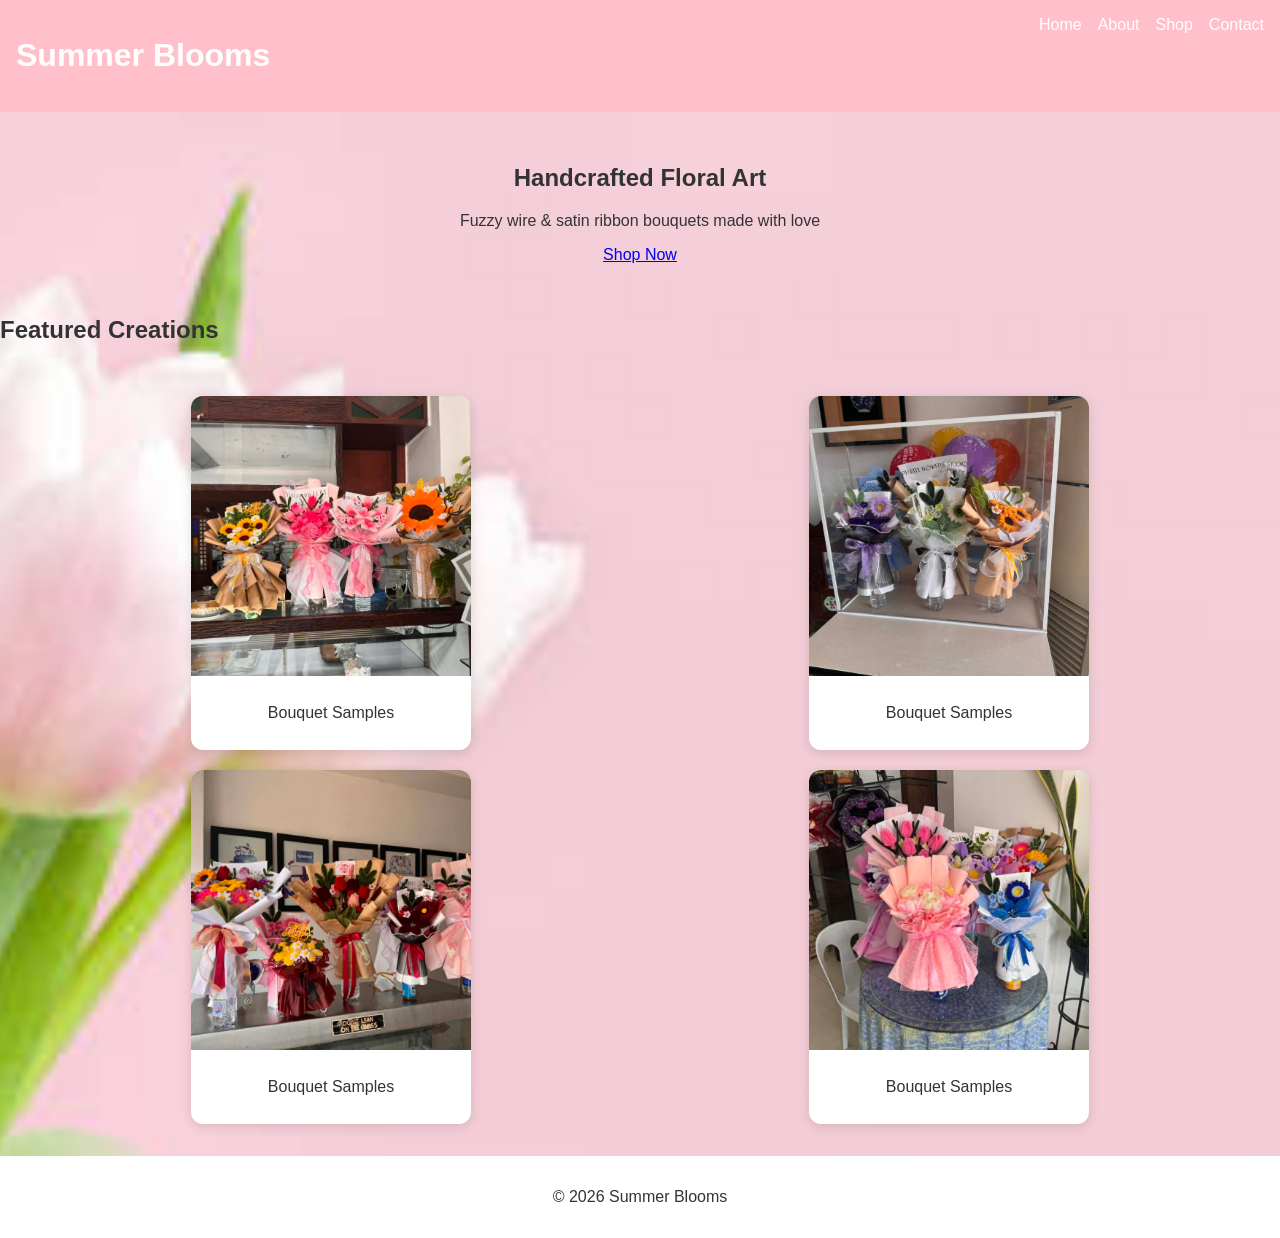
<file: index.html>
<!DOCTYPE html>
<html lang="en">
<head>
  <meta charset="UTF-8">
  <meta name="viewport" content="width=device-width, initial-scale=1.0">
  <title>Summer Blooms</title>
  <link rel="stylesheet" href="css/style.css">
</head>

<body>

<header class="header">
  <h1 class="header__logo">Summer Blooms</h1>
  <nav class="nav">
    <ul class="nav__list">
      <li><a href="index.html" class="nav__link">Home</a></li>
      <li><a href="about.html" class="nav__link">About</a></li>
      <li><a href="projects.html" class="nav__link">Shop</a></li>
      <li><a href="contacts.html" class="nav__link">Contact</a></li>
    </ul>
  </nav>
</header>

<main>

<section class="hero">
  <article class="hero__content">
    <h2 class="hero__title">Handcrafted Floral Art</h2>
    <p class="hero__text">Fuzzy wire & satin ribbon bouquets made with love</p>
    <a href="projects.html" class="button button--primary">Shop Now</a>
  </article>
</section>

<section class="gallery">
  <h2 class="gallery__title">Featured Creations</h2>

  <section class="gallery__grid">

   <article class="gallery__card">
  <img src="img/bouquet.jpg" class="gallery__image">
  <section class="gallery__overlay">
    <p>Bouquet Samples</p>
  </section>
</article>

<article class="gallery__card">
  <img src="img/bouquet2.jpg" class="gallery__image">
  <section class="gallery__overlay">
    <p>Bouquet Samples</p>
  </section>
</article>

<article class="gallery__card">
  <img src="img/bouquet3.jpg" class="gallery__image">
  <section class="gallery__overlay">
    <p>Bouquet Samples</p>
  </section>
</article>

<article class="gallery__card">
  <img src="img/bouquet4.jpg" class="gallery__image">
  <section class="gallery__overlay">
    <p>Bouquet Samples</p>
  </section>
</article>

  </section>
</section>

</main>

<footer class="footer">
  <p>© 2026 Summer Blooms</p>
</footer>

</body>
</html>
</file>
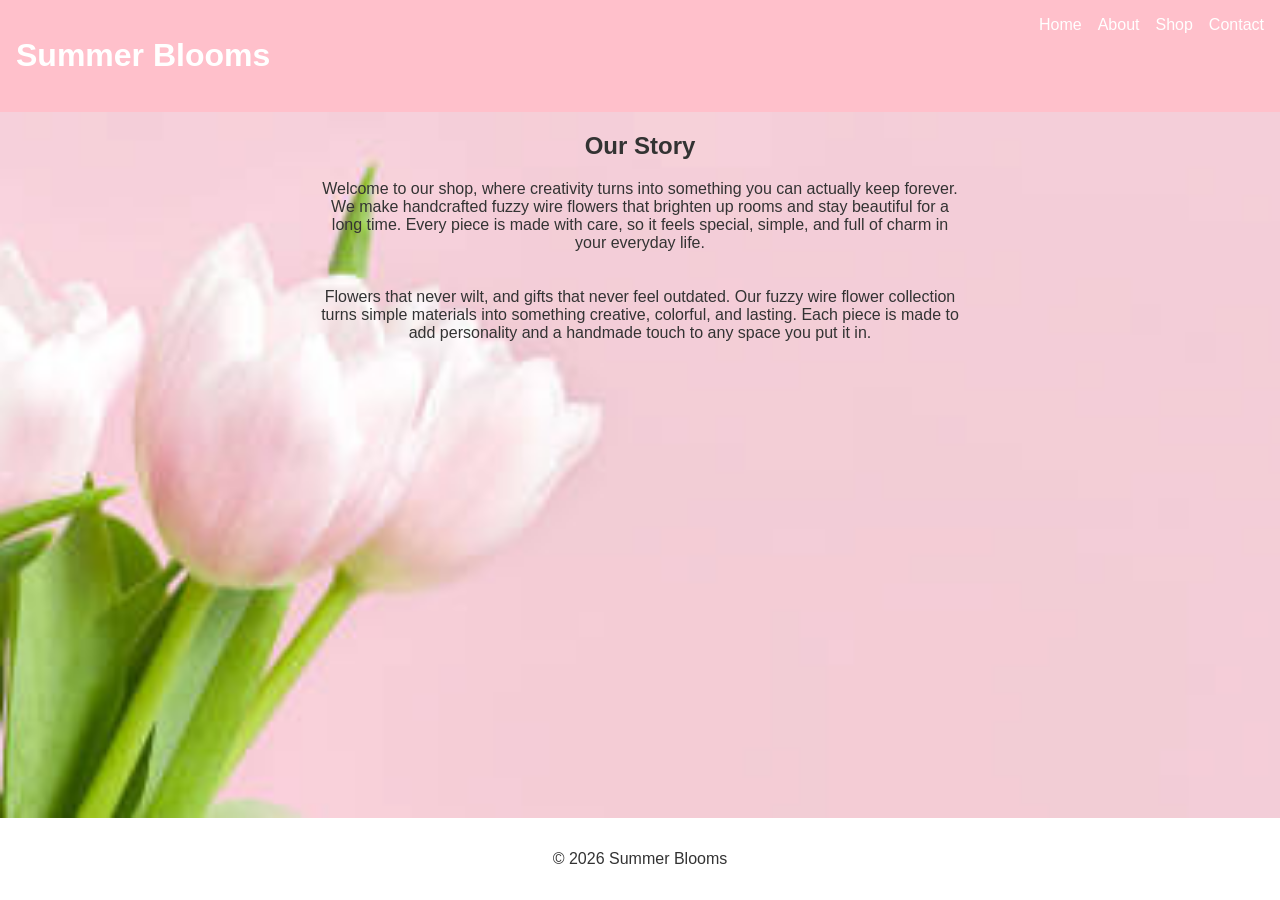
<file: about.html>
<!DOCTYPE html>
<html lang="en">
<head>
  <meta charset="UTF-8">
  <title>About</title>
  <link rel="stylesheet" href="css/style.css">
</head>

<body>

  <header class="header">
  <h1 class="header__logo">Summer Blooms</h1>
  <nav class="nav">
    <ul class="nav__list">
      <li><a href="index.html" class="nav__link">Home</a></li>
      <li><a href="about.html" class="nav__link">About</a></li>
      <li><a href="projects.html" class="nav__link">Shop</a></li>
      <li><a href="contacts.html" class="nav__link">Contact</a></li>
    </ul>
  </nav>
</header>

<main>
<section class="about">
  <center>
  <h2>Our Story</h2>
  <p>
   Welcome to our shop, where creativity turns into something you can actually keep forever. <br>
   We make handcrafted fuzzy wire flowers that brighten up rooms and stay beautiful for a <br>
   long time. Every piece is made with care, so it feels special, simple, and full of charm in <br>
   your everyday life. <br>
<br><br>
   Flowers that never wilt, and gifts that never feel outdated. Our fuzzy wire flower collection <br>
   turns simple materials into something creative, colorful, and lasting. Each piece is made to <br>
   add personality and a handmade touch to any space you put it in. <br>

  </p>
  </center>
</section>
</main>

<footer class="footer">
  <p>© 2026 Summer Blooms</p>
</footer>
</body>
</html>
</file>
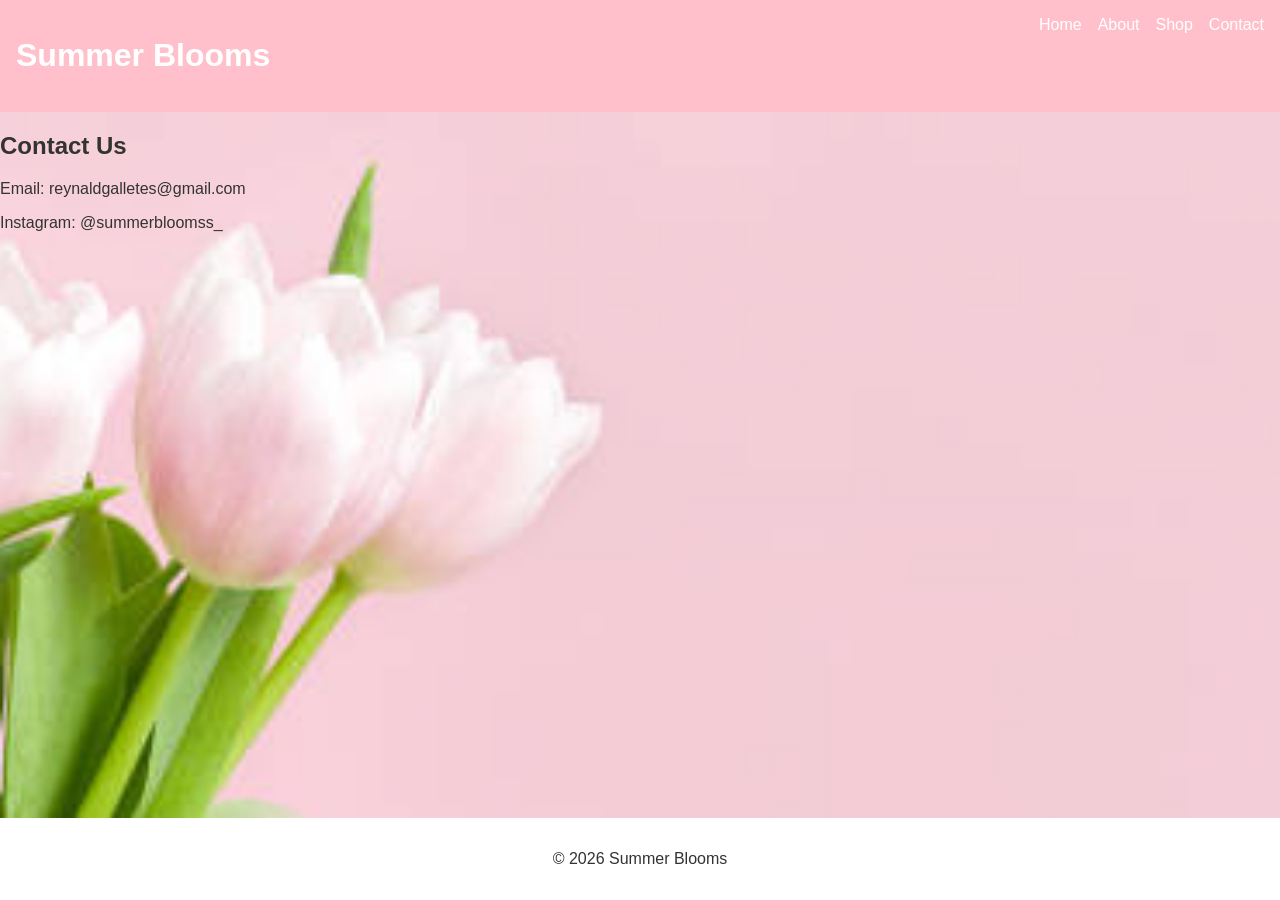
<file: contacts.html>
<!DOCTYPE html>
<html lang="en">
<head>
  <meta charset="UTF-8">
  <title>Contact</title>
  <link rel="stylesheet" href="css/style.css">
</head>

<body>

<header class="header">
  <h1 class="header__logo">Summer Blooms</h1>
  <nav class="nav">
    <ul class="nav__list">
      <li><a href="index.html" class="nav__link">Home</a></li>
      <li><a href="about.html" class="nav__link">About</a></li>
      <li><a href="projects.html" class="nav__link">Shop</a></li>
      <li><a href="contacts.html" class="nav__link">Contact</a></li>
    </ul>
  </nav>
</header>

<main>

<section class="contact">
  <h1>Contact Us</h1>
  <p>Email: reynaldgalletes@gmail.com</p>
  <p>Instagram: @summerbloomss_</p>
</section>

</main>

<footer class="footer">
  <p>© 2026 Summer Blooms</p>
</footer>

</body>
</html>
</file>
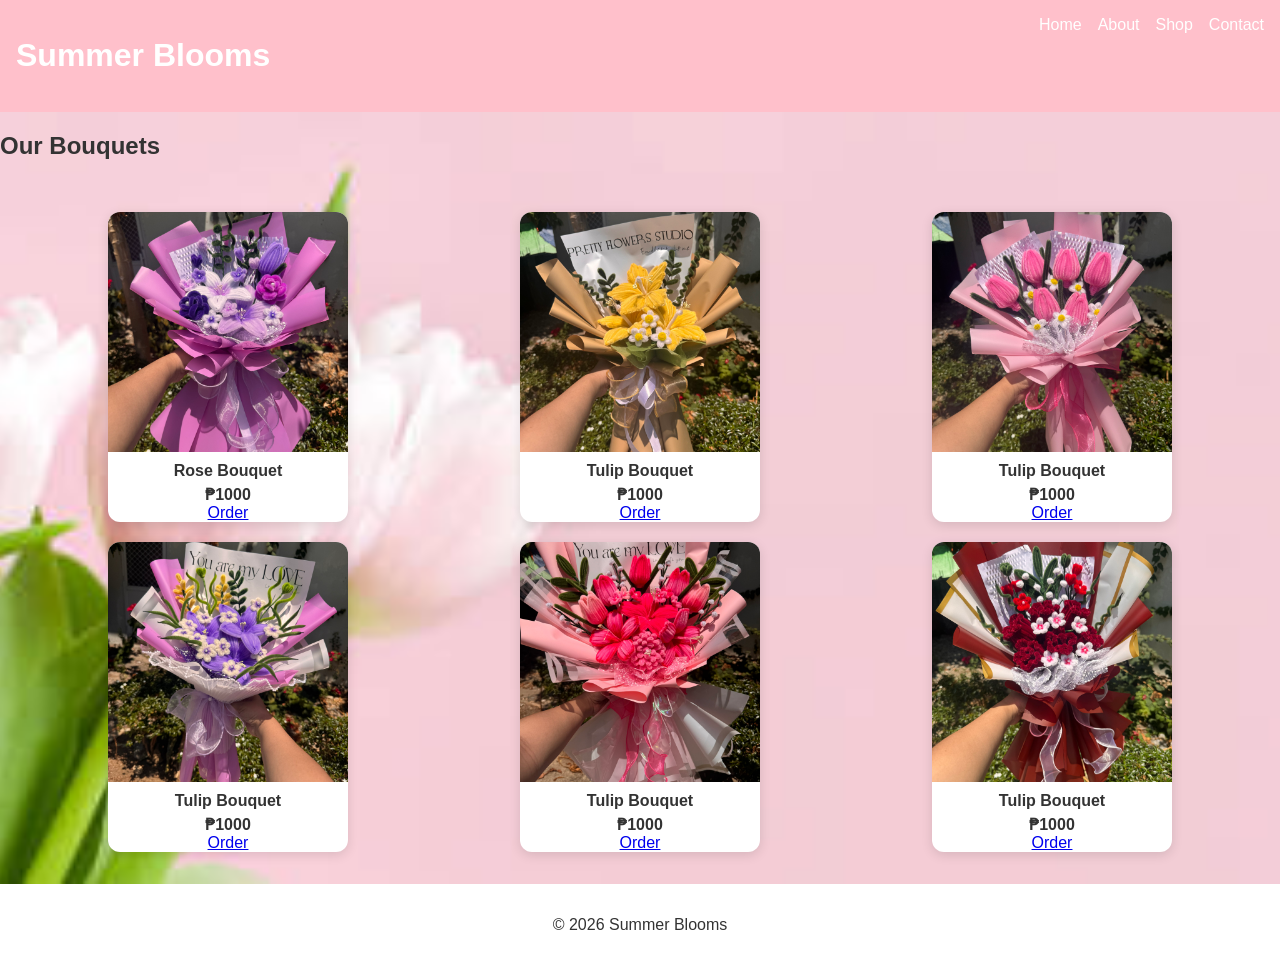
<file: projects.html>
<!DOCTYPE html>
<html lang="en">
<head>
  <meta charset="UTF-8">
  <title>Shop</title>
  <link rel="stylesheet" href="css/style.css">
</head>

<body>

<header class="header">
  <h1 class="header__logo">Summer Blooms</h1>
  <nav class="nav">
    <ul class="nav__list">
      <li><a href="index.html" class="nav__link">Home</a></li>
      <li><a href="about.html" class="nav__link">About</a></li>
      <li><a href="projects.html" class="nav__link">Shop</a></li>
      <li><a href="contacts.html" class="nav__link">Contact</a></li>
    </ul>
  </nav>
</header>
<main>

<section class="products">
  <h2 class="products_title">Our Bouquets</h2>

  <section class="products__grid">

    <article class="products__card">
      <img src="img/fuzzy.jpg"  class="products__image">
      <h3 class="products__name">Rose Bouquet</h3>
      <p class="products__price">₱1000</p>
      <a href="contacts.html" class="button">Order</a>
    </article>

    <article class="products__card">
      <img src="img/fuzzy2.jpg" class="products__image">
      <h3 class="products__name">Tulip Bouquet</h3>
      <p class="products__price">₱1000</p>
      <a href="contacts.html" class="button">Order</a>
    </article>

    <article class="products__card">
      <img src="img/fuzzy3.jpg" class="products__image">
      <h3 class="products__name">Tulip Bouquet</h3>
      <p class="products__price">₱1000</p>
      <a href="contacts.html" class="button">Order</a>
    </article>

    <article class="products__card">
      <img src="img/fuzzy4.jpg" class="products__image">
      <h3 class="products__name">Tulip Bouquet</h3>
      <p class="products__price">₱1000</p>
      <a href="contacts.html" class="button">Order</a>
    </article>

    <article class="products__card">
      <img src="img/fuzzy5.jpg" class="products__image">
      <h3 class="products__name">Tulip Bouquet</h3>
      <p class="products__price">₱1000</p>
      <a href="contacts.html" class="button">Order</a>
    </article>

    <article class="products__card">
      <img src="img/fuzzy6.jpg" class="products__image">
      <h3 class="products__name">Tulip Bouquet</h3>
      <p class="products__price">₱1000</p>
      <a href="contacts.html" class="button">Order</a>
    </article>


  </section>
</section>

</main>

<footer class="footer">
  <p>© 2026 Summer Blooms</p>
</footer>

</body>
</html>
</file>
<file: css/style.css>
:root {
  --color-primary: pink;
  --color-secondary: light pink;
  --color-neutral: #333;
  --color-bg: white;

  --space-sm: 8px;
  --space-md: 16px;
  --space-lg: 32px;

  --font-main: Arial, sans-serif;
  --font-lg: 2rem;
  --font-md: 1.2rem;
}

html, body {
  height: 100%;
}

body {
  margin: 0;
  min-height: 100vh;
  display: flex;
  flex-direction: column;
  font-family: var(--font-main);
  color: var(--color-neutral);
  background: var(--color-bg);
}

main {
  flex: 1;
  background: url("../img/flower.jpg") center/cover no-repeat;
}


.header {
  display: flex;
  justify-content: space-between;
  padding: var(--space-md);
  background: var(--color-primary);
  color: white;
}

.nav__list {
  display: flex;
  gap: var(--space-md);
  list-style: none;
  padding: 0;
  margin: 0;
}

.nav__link {
  color: white;
  text-decoration: none;
}


.hero {
  text-align: center;
  padding: var(--space-lg);
}


.gallery__grid {
  display: grid;
  grid-template-columns: repeat(2, 1fr);
  gap: 20px;
  justify-items: center;
  padding: var(--space-lg);
}

.gallery__card {
  width: 100%;
  max-width: 280px;
  background: white;
  border-radius: 12px;
  overflow: hidden;
  box-shadow: 0 3px 12px rgba(0,0,0,0.12);
  text-align: center;
  transition: 0.3s;
}

.gallery__card:hover {
  transform: translateY(-5px);
}

.gallery__image {
  width: 100%;
  aspect-ratio: 1 / 1;
  object-fit: cover;
  display: block;
}

.gallery__overlay {
  padding: 12px;
}

.products__grid {
  display: grid;
  grid-template-columns: repeat(3, 1fr);
  gap: 20px;
  justify-items: center;
  padding: var(--space-lg);
}

.products__card {
  width: 100%;
  max-width: 240px;
  background: white;
  border-radius: 12px;
  overflow: hidden;
  box-shadow: 0 3px 12px rgba(0,0,0,0.12);
  text-align: center;
  transition: 0.3s;
}

.products__card:hover {
  transform: translateY(-5px);
}

.products__image {
  width: 100%;
  aspect-ratio: 1 / 1;
  object-fit: cover;
  display: block;
}

.products__name {
  margin: 10px 0 5px;
  font-size: 16px;
}

.products__price {
  margin: 0;
  font-weight: bold;
}

.footer {
  text-align: center;
  padding: var(--space-md);
  background: var(--color-secondary);
}
</file>
